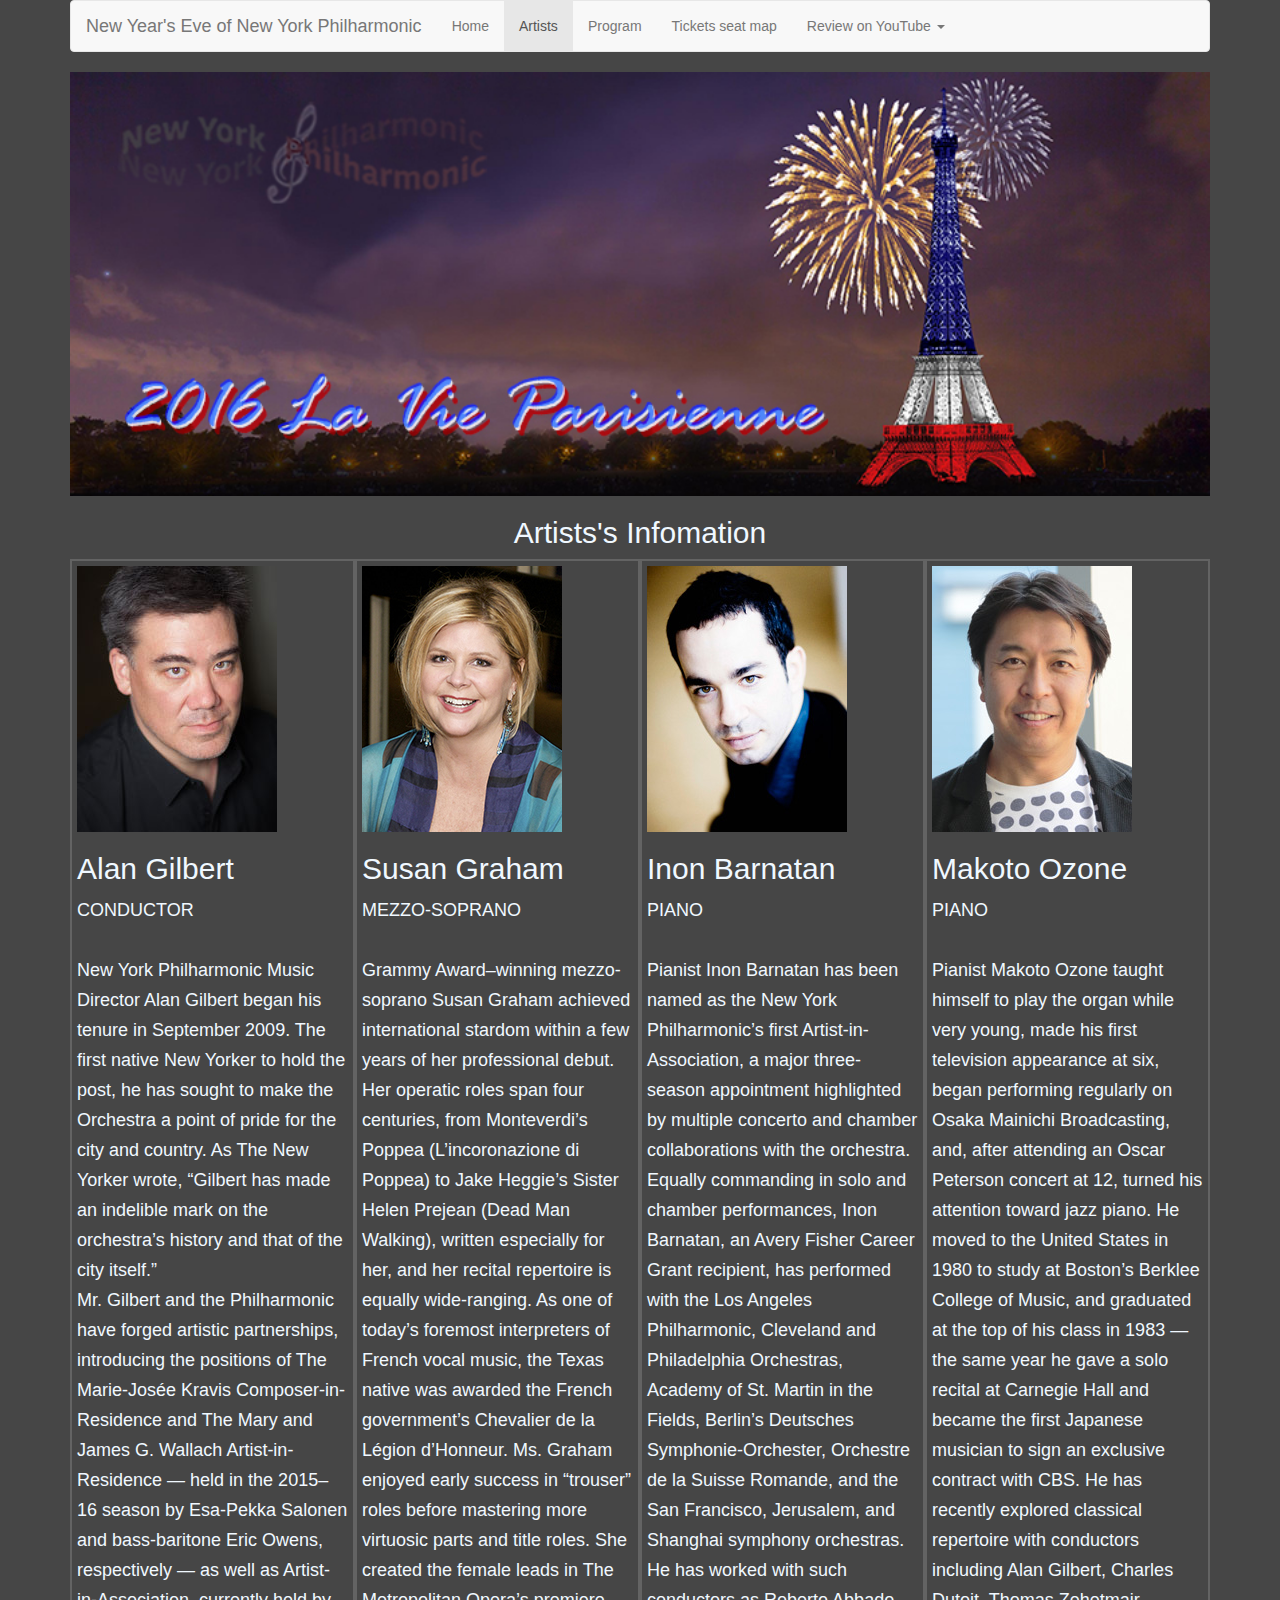
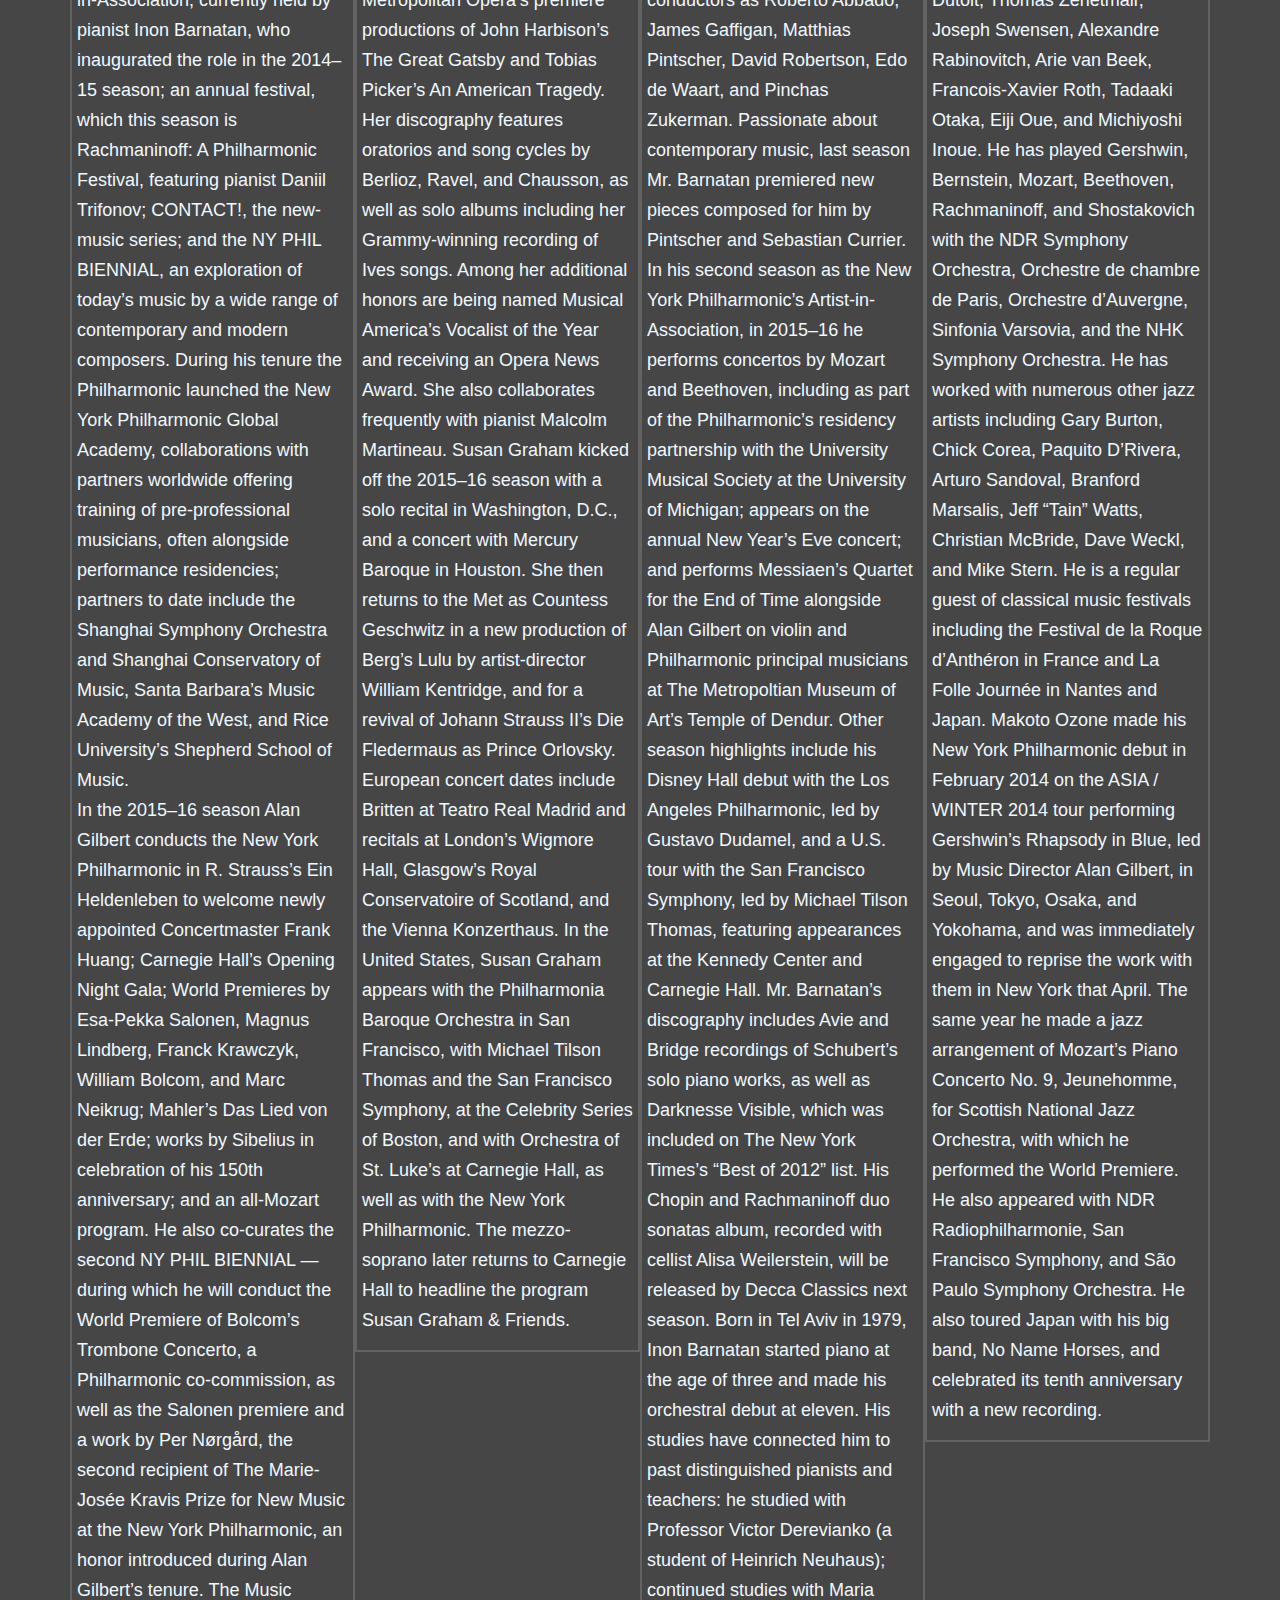
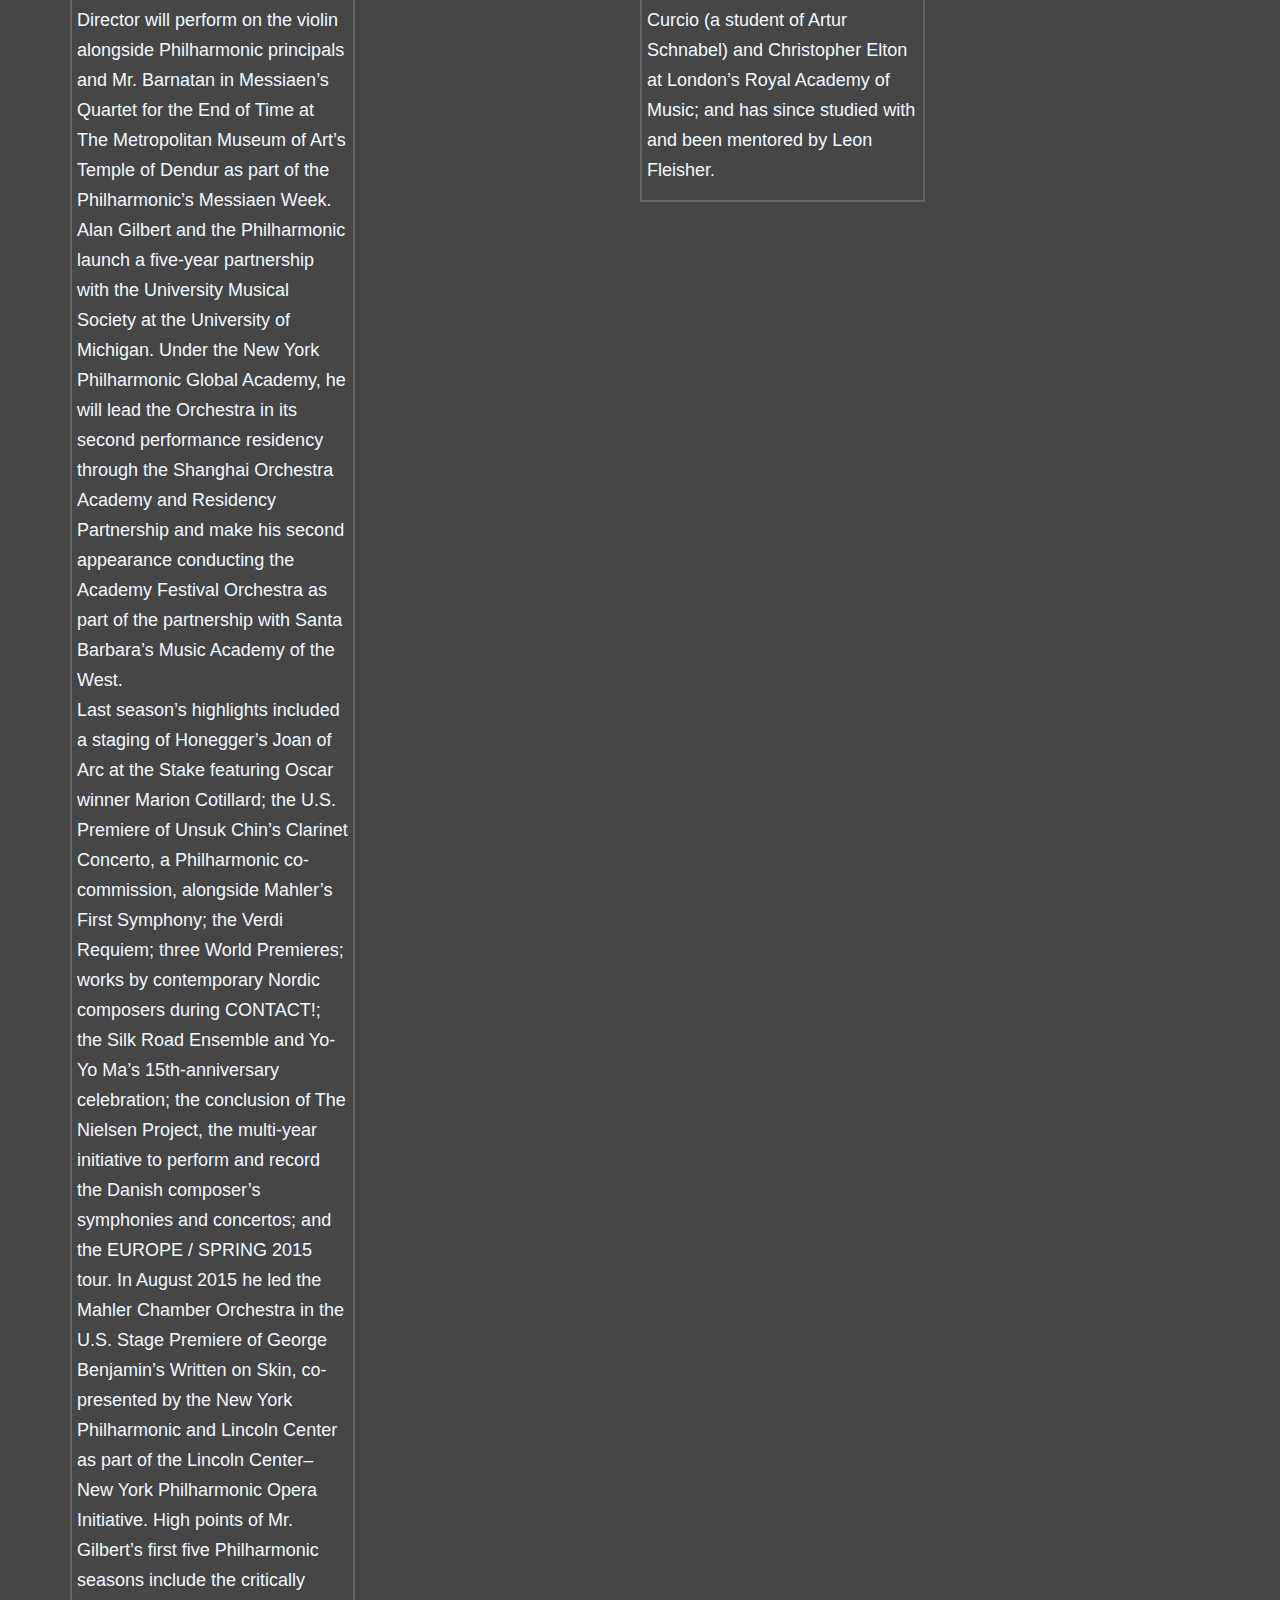
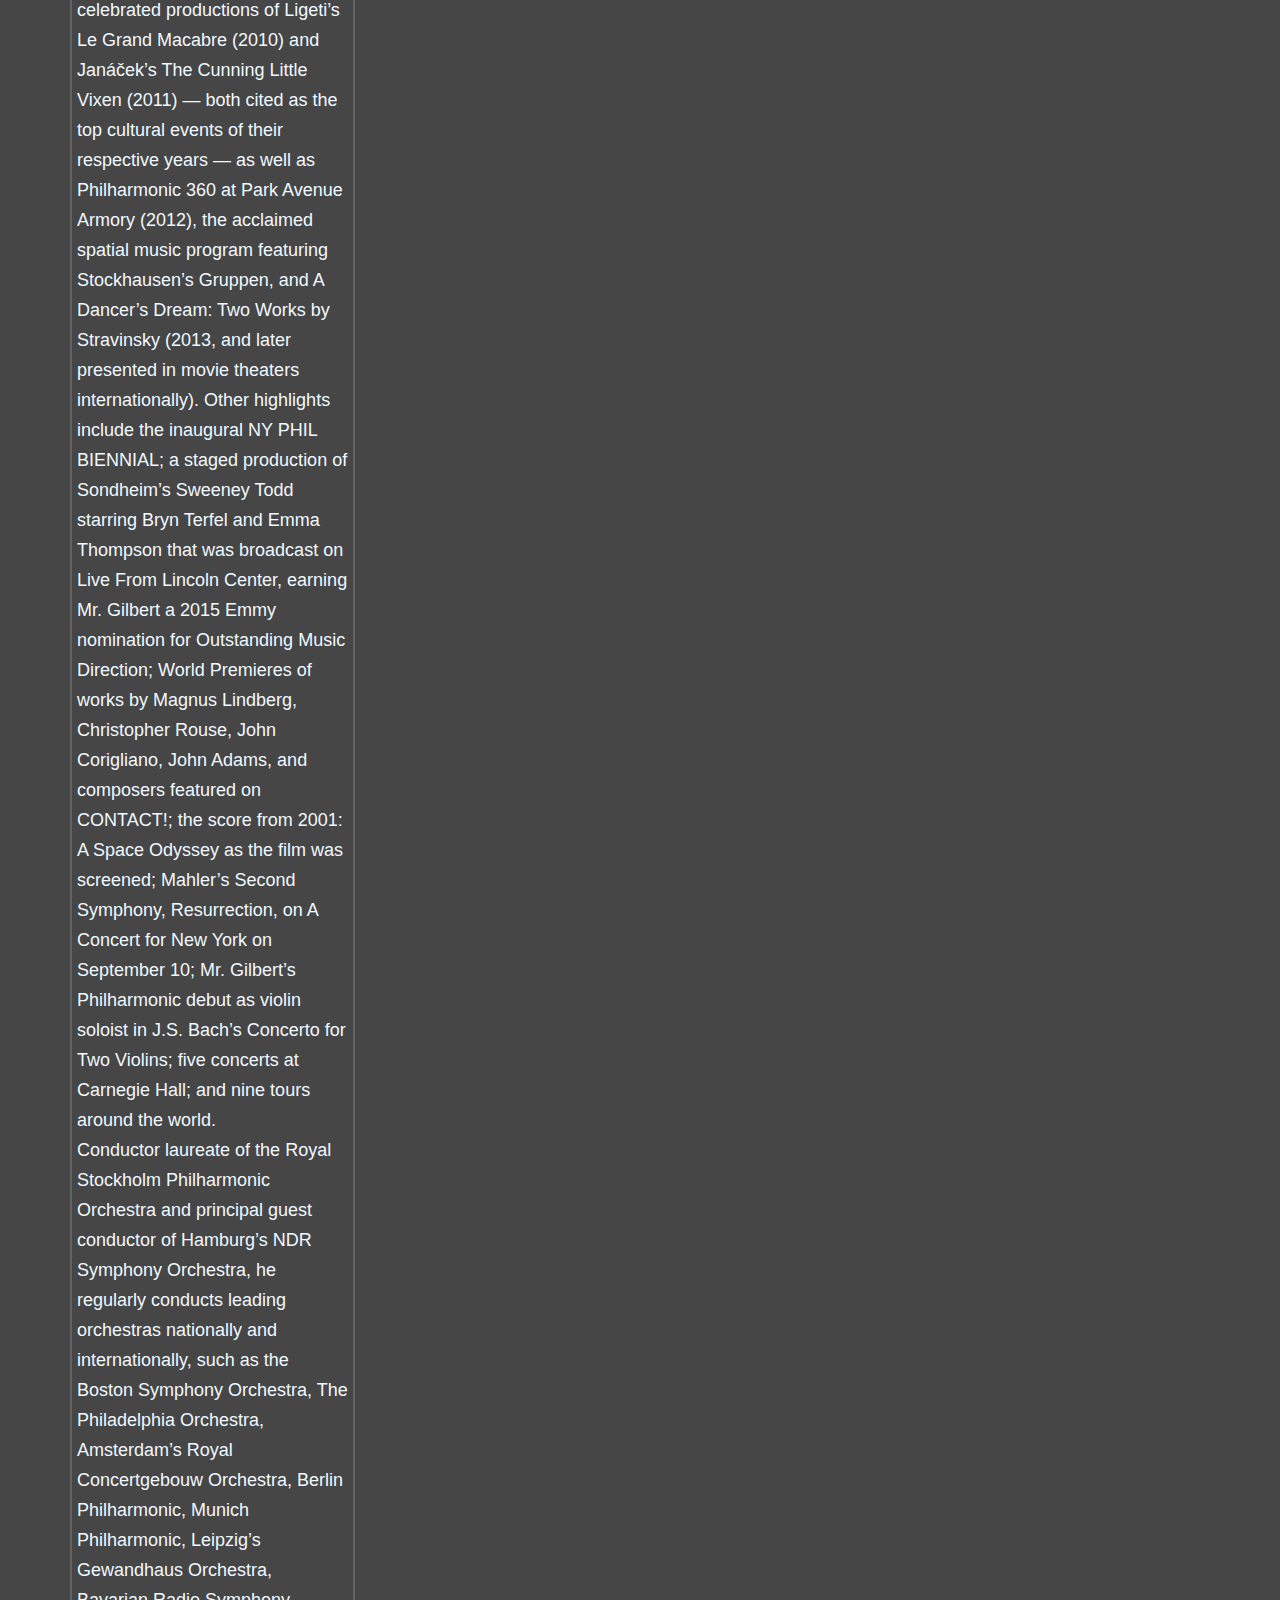
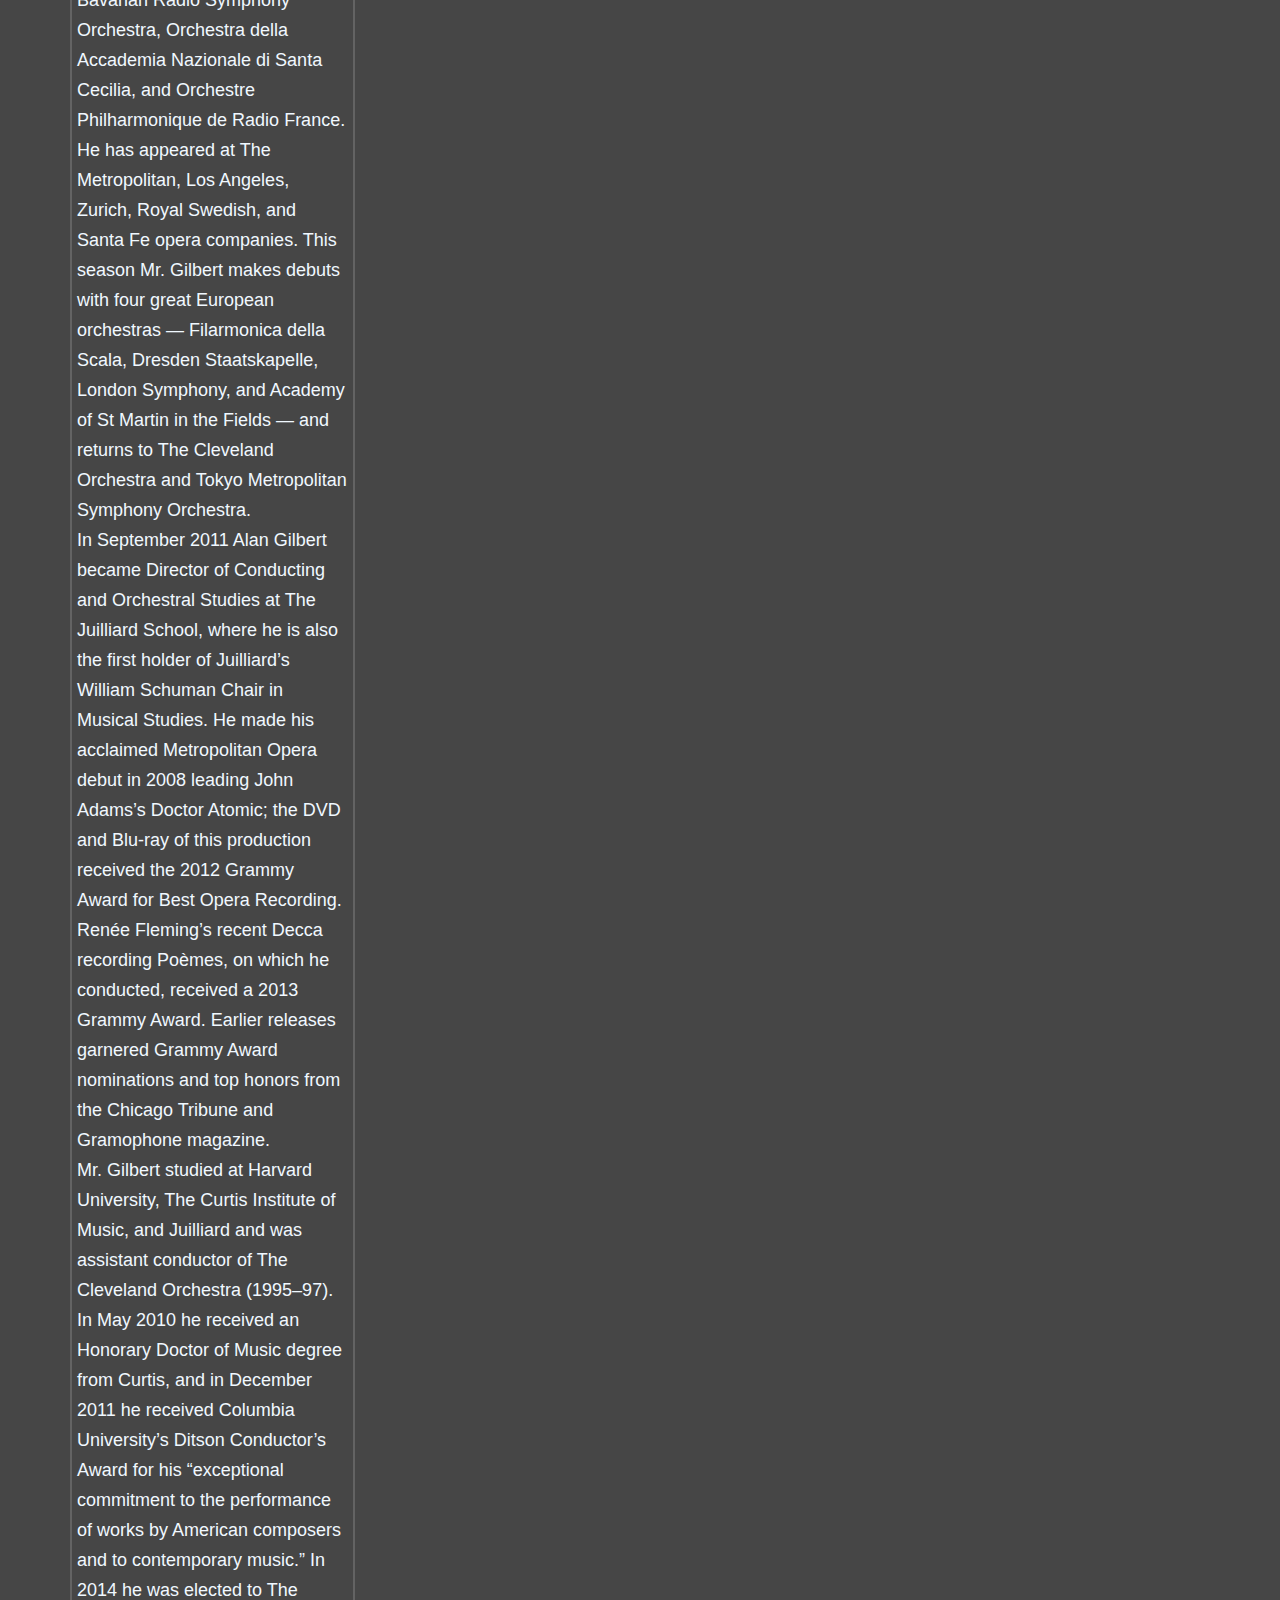
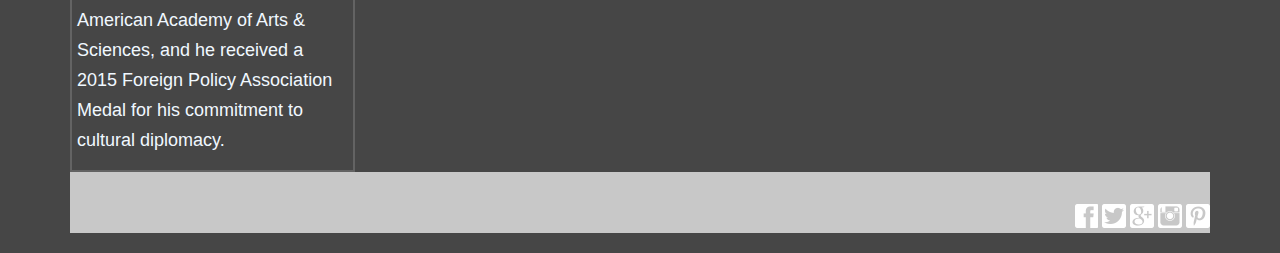
<file: Final-Artist.html>
<!DOCTYPE html>
<html lang="en">

<head>
    <meta charset="utf-8">
    <title>Nav for final</title>

    <!-- Bootstrap core CSS -->
    <link href="css/bootstrap.min.css" rel="stylesheet">
    <link rel="stylesheet" href="css/style.css">
    <link rel="stylesheet" href="css/navbar.css">

</head>

  <body>
   <!-- Static navbar -->
    <div class="container">
            <nav class="navbar navbar-default">
        <div class="container-fluid">
          <div class="navbar-header">
            <a class="navbar-brand" href="Final-home.html">New Year's Eve of New York Philharmonic</a>
          </div>
          <div id="navbar" class="navbar-collapse collapse">
            <ul class="nav navbar-nav">
              <li><a href="Final-home.html">Home</a></li>
              <li class="active"><a href="Final-Artist.html">Artists</a></li>
              <li><a href="Final-Progrom.html">Program</a></li>
              <li><a href="Final-Seat.html">Tickets seat map</a></li>
              <li class="Past Year's Review">
                <a href="#" class="dropdown" data-toggle="Past Year's Review" role="button" aria-haspopup="true" aria-expanded="false">Review on YouTube <span class="caret"></span></a>
                <ul class="dropdown-menu">
                  <li><a href="https://www.youtube.com/playlist?list=PLAaepkRjPxDPglJuIQ6XDObTiiAtiDJ8w">2015-2016</a></li>
                  <li><a href="https://www.youtube.com/playlist?list=PLAaepkRjPxDML6Ca6Ca0NdYSfnWGbP8Em">2014-2015</a></li>
                  <li><a href="https://www.youtube.com/playlist?list=PLAaepkRjPxDM07XVEJp4qDLf1v0fi0bJF">2013-2012</a></li>

                </ul>
              </li>

          </div><!--/.nav-collapse -->
        </div><!--/.container-fluid -->
      </nav>


        <!-- logo -->
        <img src="source/new-years-eve2-w.jpg" alt="Paris logo" class="la-vie">





        <h2 class="a1">Artists's Infomation</h2>

        <div>
        <div class="a2">
        <img src="source/alan-gilbert-protrait.jpg" alt="">
        <h2>Alan Gilbert</h2>
        <h4>CONDUCTOR <br><br>New York Philharmonic Music Director Alan Gilbert began his tenure in September 2009. The first native New Yorker to hold the post, he has sought to make the Orchestra a point of pride for the city and country. As The New Yorker wrote, “Gilbert has made an indelible mark on the orchestra’s history and that of the city itself.”
<br>
Mr. Gilbert and the Philharmonic have forged artistic partnerships, introducing the positions of The Marie-Josée Kravis Composer-in-Residence and The Mary and James G. Wallach Artist-in-Residence — held in the 2015–16 season by Esa-Pekka Salonen and bass-baritone Eric Owens, respectively — as well as Artist-in-Association, currently held by pianist Inon Barnatan, who inaugurated the role in the 2014–15 season; an annual festival, which this season is Rachmaninoff: A Philharmonic Festival, featuring pianist Daniil Trifonov; CONTACT!, the new-music series; and the NY PHIL BIENNIAL, an exploration of today’s music by a wide range of contemporary and modern composers. During his tenure the Philharmonic launched the New York Philharmonic Global Academy, collaborations with partners worldwide offering training of pre-professional musicians, often alongside performance residencies; partners to date include the Shanghai Symphony Orchestra and Shanghai Conservatory of Music, Santa Barbara’s Music Academy of the West, and Rice University’s Shepherd School of Music.
<br>
In the 2015–16 season Alan Gilbert conducts the New York Philharmonic in R. Strauss’s Ein Heldenleben to welcome newly appointed Concertmaster Frank Huang; Carnegie Hall’s Opening Night Gala; World Premieres by Esa-Pekka Salonen, Magnus Lindberg, Franck Krawczyk, William Bolcom, and Marc Neikrug; Mahler’s Das Lied von der Erde; works by Sibelius in celebration of his 150th anniversary; and an all-Mozart program. He also co-curates the second NY PHIL BIENNIAL — during which he will conduct the World Premiere of Bolcom’s Trombone Concerto, a Philharmonic co-commission, as well as the Salonen premiere and a work by Per Nørgård, the second recipient of The Marie-Josée Kravis Prize for New Music at the New York Philharmonic, an honor introduced during Alan Gilbert’s tenure. The Music Director will perform on the violin alongside Philharmonic principals and Mr. Barnatan in Messiaen’s Quartet for the End of Time at The Metropolitan Museum of Art’s Temple of Dendur as part of the Philharmonic’s Messiaen Week. Alan Gilbert and the Philharmonic launch a five-year partnership with the University Musical Society at the University of Michigan. Under the New York Philharmonic Global Academy, he will lead the Orchestra in its second performance residency through the Shanghai Orchestra Academy and Residency Partnership and make his second appearance conducting the Academy Festival Orchestra as part of the partnership with Santa Barbara’s Music Academy of the West.
<br>
Last season’s highlights included a staging of Honegger’s Joan of Arc at the Stake featuring Oscar winner Marion Cotillard; the U.S. Premiere of Unsuk Chin’s Clarinet Concerto, a Philharmonic co-commission, alongside Mahler’s First Symphony; the Verdi Requiem; three World Premieres; works by contemporary Nordic composers during CONTACT!; the Silk Road Ensemble and Yo-Yo Ma’s 15th-anniversary celebration; the conclusion of The Nielsen Project, the multi-year initiative to perform and record the Danish composer’s symphonies and concertos; and the EUROPE / SPRING 2015 tour. In August 2015 he led the Mahler Chamber Orchestra in the U.S. Stage Premiere of George Benjamin’s Written on Skin, co-presented by the New York Philharmonic and Lincoln Center as part of the Lincoln Center–New York Philharmonic Opera Initiative. High points of Mr. Gilbert’s first five Philharmonic seasons include the critically celebrated productions of Ligeti’s Le Grand Macabre (2010) and Janáček’s The Cunning Little Vixen (2011) — both cited as the top cultural events of their respective years — as well as Philharmonic 360 at Park Avenue Armory (2012), the acclaimed spatial music program featuring Stockhausen’s Gruppen, and A Dancer’s Dream: Two Works by Stravinsky (2013, and later presented in movie theaters internationally). Other highlights include the inaugural NY PHIL BIENNIAL; a staged production of Sondheim’s Sweeney Todd starring Bryn Terfel and Emma Thompson that was broadcast on Live From Lincoln Center, earning Mr. Gilbert a 2015 Emmy nomination for Outstanding Music Direction; World Premieres of works by Magnus Lindberg, Christopher Rouse, John Corigliano, John Adams, and composers featured on CONTACT!; the score from 2001: A Space Odyssey as the film was screened; Mahler’s Second Symphony, Resurrection, on A Concert for New York on September 10; Mr. Gilbert’s Philharmonic debut as violin soloist in J.S. Bach’s Concerto for Two Violins; five concerts at Carnegie Hall; and nine tours around the world.
<br>
Conductor laureate of the Royal Stockholm Philharmonic Orchestra and principal guest conductor of Hamburg’s NDR Symphony Orchestra, he regularly conducts leading orchestras nationally and internationally, such as the Boston Symphony Orchestra, The Philadelphia Orchestra, Amsterdam’s Royal Concertgebouw Orchestra, Berlin Philharmonic, Munich Philharmonic, Leipzig’s Gewandhaus Orchestra, Bavarian Radio Symphony Orchestra, Orchestra della Accademia Nazionale di Santa Cecilia, and Orchestre Philharmonique de Radio France. He has appeared at The Metropolitan, Los Angeles, Zurich, Royal Swedish, and Santa Fe opera companies. This season Mr. Gilbert makes debuts with four great European orchestras — Filarmonica della Scala, Dresden Staatskapelle, London Symphony, and Academy of St Martin in the Fields — and returns to The Cleveland Orchestra and Tokyo Metropolitan Symphony Orchestra.
<br>
In September 2011 Alan Gilbert became Director of Conducting and Orchestral Studies at The Juilliard School, where he is also the first holder of Juilliard’s William Schuman Chair in Musical Studies. He made his acclaimed Metropolitan Opera debut in 2008 leading John Adams’s Doctor Atomic; the DVD and Blu-ray of this production received the 2012 Grammy Award for Best Opera Recording. Renée Fleming’s recent Decca recording Poèmes, on which he conducted, received a 2013 Grammy Award. Earlier releases garnered Grammy Award nominations and top honors from the Chicago Tribune and Gramophone magazine.
<br>
Mr. Gilbert studied at Harvard University, The Curtis Institute of Music, and Juilliard and was assistant conductor of The Cleveland Orchestra (1995–97). In May 2010 he received an Honorary Doctor of Music degree from Curtis, and in December 2011 he received Columbia University’s Ditson Conductor’s Award for his “exceptional commitment to the performance of works by American composers and to contemporary music.” In 2014 he was elected to The American Academy of Arts & Sciences, and he received a 2015 Foreign Policy Association Medal for his commitment to cultural diplomacy. </h4>

        </div>

        <div class="a2"><img src="source/Susan-Graham%20.jpg" alt="">
        <h2>Susan Graham</h2>
        <h4>MEZZO-SOPRANO <br><br>Grammy Award–winning mezzo-soprano Susan Graham achieved international stardom within a few years of her professional debut. Her operatic roles span four centuries, from Monteverdi’s Poppea (L’incoronazione di Poppea) to Jake Heggie’s Sister Helen Prejean (Dead Man Walking), written especially for her, and her recital repertoire is equally wide-ranging. As one of today’s foremost interpreters of French vocal music, the Texas native was awarded the French government’s Chevalier de la Légion d’Honneur. Ms. Graham enjoyed early success in “trouser” roles before mastering more virtuosic parts and title roles. She created the female leads in The Metropolitan Opera’s premiere productions of John Harbison’s The Great Gatsby and Tobias Picker’s An American Tragedy. Her discography features oratorios and song cycles by Berlioz, Ravel, and Chausson, as well as solo albums including her Grammy-winning recording of Ives songs. Among her additional honors are being named Musical America’s Vocalist of the Year and receiving an Opera News Award. She also collaborates frequently with pianist Malcolm Martineau. Susan Graham kicked off the 2015–16 season with a solo recital in Washington, D.C., and a concert with Mercury Baroque in Houston. She then returns to the Met as Countess Geschwitz in a new production of Berg’s Lulu by artist-director William Kentridge, and for a revival of Johann Strauss II’s Die Fledermaus as Prince Orlovsky. European concert dates include Britten at Teatro Real Madrid and recitals at London’s Wigmore Hall, Glasgow’s Royal Conservatoire of Scotland, and the Vienna Konzerthaus. In the United States, Susan Graham appears with the Philharmonia Baroque Orchestra in San Francisco, with Michael Tilson Thomas and the San Francisco Symphony, at the Celebrity Series of Boston, and with Orchestra of St. Luke’s at Carnegie Hall, as well as with the New York Philharmonic. The mezzo-soprano later returns to Carnegie Hall to headline the program Susan Graham & Friends.</h4>
        </div>

        <div class="a2"> <img src="source/inon-barnatan.jpg" alt="piano1">
        <h2>Inon Barnatan</h2>
        <h4>PIANO <br><br> Pianist Inon Barnatan has been named as the New York Philharmonic’s first Artist-in-Association, a major three-season appointment highlighted by multiple concerto and chamber collaborations with the orchestra. Equally commanding in solo and chamber performances, Inon Barnatan, an Avery Fisher Career Grant recipient, has performed with the Los Angeles Philharmonic, Cleveland and Philadelphia Orchestras, Academy of St. Martin in the Fields, Berlin’s Deutsches Symphonie-Orchester, Orchestre de la Suisse Romande, and the San Francisco, Jerusalem, and Shanghai symphony orchestras. He has worked with such conductors as Roberto Abbado, James Gaffigan, Matthias Pintscher, David Robertson, Edo de Waart, and Pinchas Zukerman.

Passionate about contemporary music, last season Mr. Barnatan premiered new pieces composed for him by Pintscher and Sebastian Currier. In his second season as the New York Philharmonic’s Artist-in-Association, in 2015–16 he performs concertos by Mozart and Beethoven, including as part of the Philharmonic’s residency partnership with the University Musical Society at the University of Michigan; appears on the annual New Year’s Eve concert; and performs Messiaen’s Quartet for the End of Time alongside Alan Gilbert on violin and Philharmonic principal musicians at The Metropoltian Museum of Art’s Temple of Dendur. Other season highlights include his Disney Hall debut with the Los Angeles Philharmonic, led by Gustavo Dudamel, and a U.S. tour with the San Francisco Symphony, led by Michael Tilson Thomas, featuring appearances at the Kennedy Center and Carnegie Hall.

 Mr. Barnatan’s discography includes Avie and Bridge recordings of Schubert’s solo piano works, as well as Darknesse Visible, which was included on The New York Times’s “Best of 2012” list. His Chopin and Rachmaninoff duo sonatas album, recorded with cellist Alisa Weilerstein, will be released by Decca Classics next season. Born in Tel Aviv in 1979, Inon Barnatan started piano at the age of three and made his orchestral debut at eleven. His studies have connected him to past distinguished pianists and teachers: he studied with Professor Victor Derevianko (a student of Heinrich Neuhaus); continued studies with Maria Curcio (a student of Artur Schnabel) and Christopher Elton at London’s Royal Academy of Music; and has since studied with and been mentored by Leon Fleisher.</h4>
        </div>

        <div class="a2"><img src="source/makoto-ozone.jpg" alt="piano2">
        <h2>Makoto Ozone</h2>
        <h4>PIANO <br><br>Pianist Makoto Ozone taught himself to play the organ while very young, made his first television appearance at six, began performing regularly on Osaka Mainichi Broadcasting, and, after attending an Oscar Peterson concert at 12, turned his attention toward jazz piano. He moved to the United States in 1980 to study at Boston’s Berklee College of Music, and graduated at the top of his class in 1983 — the same year he gave a solo recital at Carnegie Hall and became the first Japanese musician to sign an exclusive contract with CBS. He has recently explored classical repertoire with conductors including Alan Gilbert, Charles Dutoit, Thomas Zehetmair, Joseph Swensen, Alexandre Rabinovitch, Arie van Beek, Francois-Xavier Roth, Tadaaki Otaka, Eiji Oue, and Michiyoshi Inoue. He has played Gershwin, Bernstein, Mozart, Beethoven, Rachmaninoff, and Shostakovich with the NDR Symphony Orchestra, Orchestre de chambre de Paris, Orchestre d’Auvergne, Sinfonia Varsovia, and the NHK Symphony Orchestra. He has worked with numerous other jazz artists including Gary Burton, Chick Corea, Paquito D’Rivera, Arturo Sandoval, Branford Marsalis, Jeff “Tain” Watts, Christian McBride, Dave Weckl, and Mike Stern. He is a regular guest of classical music festivals including the Festival de la Roque d’Anthéron in France and La Folle Journée in Nantes and Japan. Makoto Ozone made his New York Philharmonic debut in February 2014 on the ASIA / WINTER 2014 tour performing Gershwin’s Rhapsody in Blue, led by Music Director Alan Gilbert, in Seoul, Tokyo, Osaka, and Yokohama, and was immediately engaged to reprise the work with them in New York that April. The same year he made a jazz arrangement of Mozart’s Piano Concerto No. 9, Jeunehomme, for Scottish National Jazz Orchestra, with which he performed the World Premiere. He also appeared with NDR Radiophilharmonie, San Francisco Symphony, and São Paulo Symphony Orchestra. He also toured Japan with his big band, No Name Horses, and celebrated its tenth anniversary with a new recording.</h4>
        </div>

        <div class="clear"></div>








        </div>








        <!-------footer--------------->
        <div class="footer">

            <ul class="social">
                <li>
                    <a href="https://www.facebook.com/siyu.han.56" class="face"></a>
                </li>
                <li>
                    <a href="https://twitter.com/SiyuHan" class="twit"></a>
                </li>
                <li>
                    <a href="#" class="gplus"></a>
                </li>
                <li>
                    <a href="https://instagram.com/g_cu_han/" class="inst"></a>
                </li>
                <li>
                    <a href="#" class="pint"></a>
                </li>
            </ul>
        </div>
    </div>
</body>

</html>
</file>
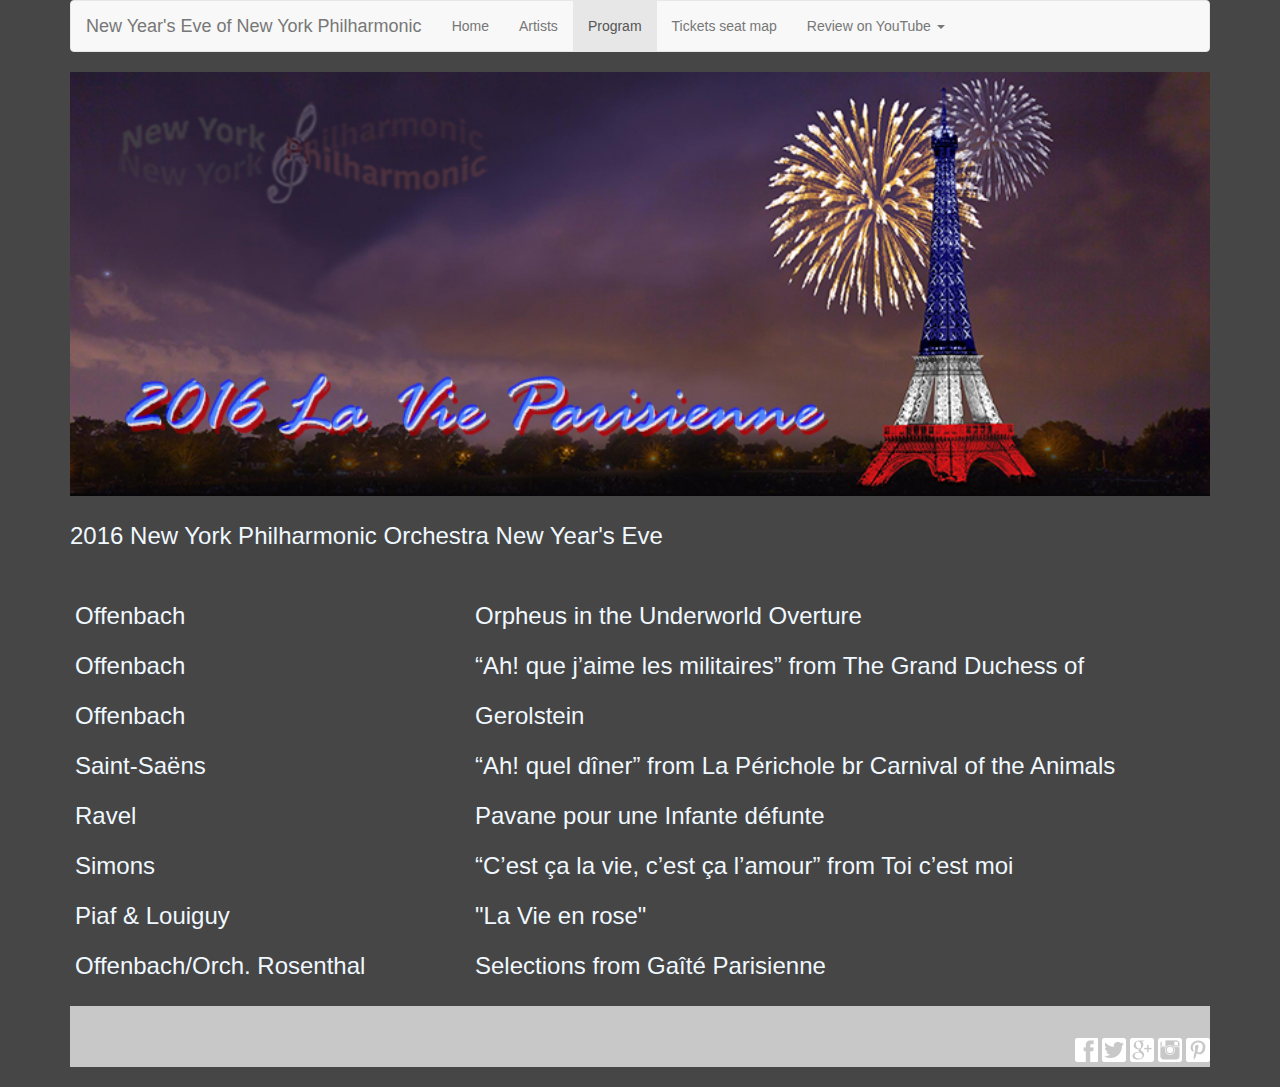
<file: Final-Progrom.html>
<!DOCTYPE html>
<html lang="en">
  <head>
    <meta charset="utf-8">
    <title>Nav for final</title>

    <!-- Bootstrap core CSS -->
    <link href="css/bootstrap.min.css" rel="stylesheet">
    <link rel="stylesheet" href="css/style.css">
    <link rel="stylesheet" href="css/navbar.css">

  </head>

  <body>
   <!-- Static navbar -->
    <div class="container">
            <nav class="navbar navbar-default">
        <div class="container-fluid">
          <div class="navbar-header">
            <a class="navbar-brand" href="Final-home.html">New Year's Eve of New York Philharmonic</a>
          </div>
          <div id="navbar" class="navbar-collapse collapse">
            <ul class="nav navbar-nav">
              <li><a href="Final-home.html">Home</a></li>
              <li><a href="Final-Artist.html">Artists</a></li>
              <li class="active"><a href="Final-Progrom.html">Program</a></li>
              <li><a href="Final-Seat.html">Tickets seat map</a></li>
              <li class="Past Year's Review">
                <a href="#" class="dropdown" data-toggle="Past Year's Review" role="button" aria-haspopup="true" aria-expanded="false">Review on YouTube <span class="caret"></span></a>
                <ul class="dropdown-menu">
                  <li><a href="https://www.youtube.com/playlist?list=PLAaepkRjPxDPglJuIQ6XDObTiiAtiDJ8w">2015-2016</a></li>
                  <li><a href="https://www.youtube.com/playlist?list=PLAaepkRjPxDML6Ca6Ca0NdYSfnWGbP8Em">2014-2015</a></li>
                  <li><a href="https://www.youtube.com/playlist?list=PLAaepkRjPxDM07XVEJp4qDLf1v0fi0bJF">2013-2012</a></li>

                </ul>
              </li>

          </div><!--/.nav-collapse -->
        </div><!--/.container-fluid -->
      </nav>


    <!-- logo -->
    <img src="source/new-years-eve2-w.jpg" alt="Paris logo" class="la-vie">





    <h3>2016 New York Philharmonic Orchestra New Year's Eve</h3>

    <h3 class="pr1">Offenbach <br>Offenbach <br>Offenbach <br>Saint-Saëns <br>Ravel <br>Simons <br>Piaf & Louiguy <br>Offenbach/Orch. Rosenthal
    </h3>
    <h3 class="pr2">Orpheus in the Underworld Overture <br>
“Ah! que j’aime les militaires” from The Grand Duchess of Gerolstein <br>
“Ah! quel dîner” from La Périchole br
Carnival of the Animals <br>
Pavane pour une Infante défunte <br>
“C’est ça la vie, c’est ça l’amour” from Toi c’est moi <br> "La Vie en rose"<br>
  Selections from Gaîté Parisienne
  </h3>
  <div class="clear"></div>









     <!-------footer--------------->
    <div class="footer">

                <ul class="social">
                    <li><a href="https://www.facebook.com/siyu.han.56" class="face"></a></li>
                    <li><a href="https://twitter.com/SiyuHan" class="twit"></a></li>
                    <li><a href="#" class="gplus"></a></li>
                    <li><a href="https://instagram.com/g_cu_han/" class="inst"></a></li>
                    <li><a href="#" class="pint"></a></li>
                </ul>
    </div>
    </div>
  </body>
</html>
</file>
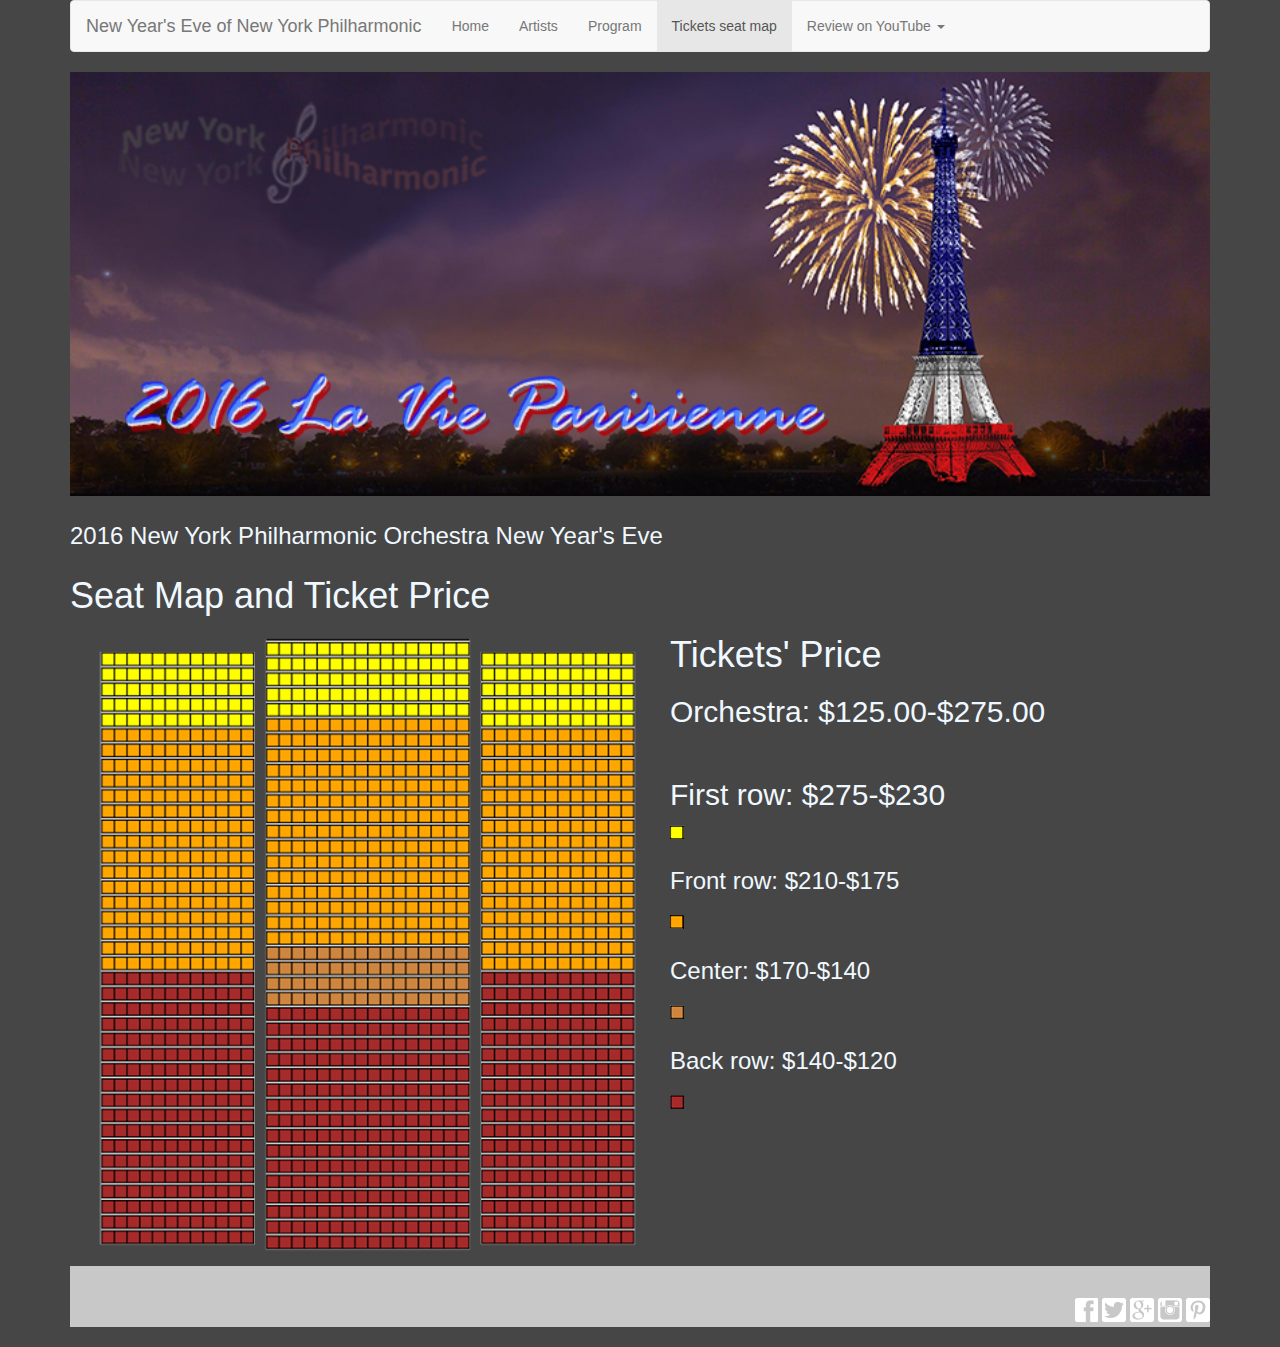
<file: Final-Seat.html>
<!DOCTYPE html>
<html lang="en">
  <head>
    <meta charset="utf-8">
    <title>Nav for final</title>

    <!-- Bootstrap core CSS -->
    <link href="css/bootstrap.min.css" rel="stylesheet">
    <link rel="stylesheet" href="css/style.css">
    <link rel="stylesheet" href="css/navbar.css">
     <script src="js/p5.min.js"></script>
  </head>

  <body>
   <!-- Static navbar -->
    <div class="container">
            <nav class="navbar navbar-default">
        <div class="container-fluid">
          <div class="navbar-header">
            <a class="navbar-brand" href="Final-home.html">New Year's Eve of New York Philharmonic</a>
          </div>
          <div id="navbar" class="navbar-collapse collapse">
            <ul class="nav navbar-nav">
              <li><a href="Final-home.html">Home</a></li>
              <li><a href="Final-Artist.html">Artists</a></li>
              <li><a href="Final-Progrom.html">Program</a></li>
              <li class="active"><a href="Final-Seat.html">Tickets seat map</a></li>
              <li class="Past Year's Review">
                <a href="#" class="dropdown" data-toggle="Past Year's Review" role="button" aria-haspopup="true" aria-expanded="false">Review on YouTube <span class="caret"></span></a>
                <ul class="dropdown-menu">
                  <li><a href="https://www.youtube.com/playlist?list=PLAaepkRjPxDPglJuIQ6XDObTiiAtiDJ8w">2015-2016</a></li>
                  <li><a href="https://www.youtube.com/playlist?list=PLAaepkRjPxDML6Ca6Ca0NdYSfnWGbP8Em">2014-2015</a></li>
                  <li><a href="https://www.youtube.com/playlist?list=PLAaepkRjPxDM07XVEJp4qDLf1v0fi0bJF">2013-2012</a></li>

                </ul>
              </li>

          </div><!--/.nav-collapse -->
        </div><!--/.container-fluid -->
      </nav>


    <!-- logo -->
    <img src="source/new-years-eve2-w.jpg" alt="Paris logo" class="la-vie">





    <h3>2016 New York Philharmonic Orchestra New Year's Eve</h3>
    <div>
        <h1>Seat Map and Ticket Price</h1>
        <img src="source/seat.png" alt="seat" class="st1">
        <!-- <script src="js/main.js"></script> -->
        <h1>Tickets' Price</h1>
        <h2>Orchestra: $125.00-$275.00</h2>
        <br>

        <h2>First row: $275-$230</h2>
        <img src="source/1.png" alt="1">
        <h3>Front row: $210-$175</h3>
        <img src="source/2.png" alt="2">
        <h3>Center: $170-$140</h3>
        <img src="source/3.png" alt="3">
        <h3>Back row: $140-$120</h3>
        <img src="source/4.png" alt="4">
        <div class="clear"></div>









     <!-- footer-->
    <div class="footer">

                <ul class="social">
                    <li><a href="https://www.facebook.com/siyu.han.56" class="face"></a></li>
                    <li><a href="https://twitter.com/SiyuHan" class="twit"></a></li>
                    <li><a href="#" class="gplus"></a></li>
                    <li><a href="https://instagram.com/g_cu_han/" class="inst"></a></li>
                    <li><a href="#" class="pint"></a></li>
                </ul>
    </div>
    </div>
  </body>
</html>
</file>
<file: css/style.css>
body{
    background-color: rgb(70,70,70);
}


h1{
    color: aliceblue;
}
h2{
    color: aliceblue;
}
h3{
    color: aliceblue;
    line-height: 40px;
}
h4{
    color: aliceblue;
    line-height: 30px
}

.home {
    margin:auto;
	position: relative;
    width: 100%;

}


.la-vie {
    margin: auto;
	position: relative;
    width: 100%;

}

.video{
    float: left;
    margin-right: 20px;
}

.HPN{
    margin-top: 0px;
    margin-bottom: 10px;
}

.a1{
    text-align: center
}
.a2{
    width:285px;
    float:left;
    margin: 5ps;
    padding: 5px;
    border:2px solid rgb(99,99,99);

}

.clear{
    clear: left;
}

.pr1{
    width:400px;
    float:left;
    margin: 5ps;
    padding: 5px;
    line-height: 50px;
}
.pr2{
    width:670px;
    float:left;
    margin: 5ps;
    padding: 5px;
    line-height: 50px;
}



.lsss {
    margin-top: 0px;
    margin-bottom: 100px;
    margin-right: 150px;
    margin-left: 600px;
    width: 50%;

}

.hm1{
    width:310px;
    float:left;
    margin: 5ps;
    padding: 5px;
    line-height: 50px;
}
.hm2{
    width:500px;
    float:left;
    margin: 5ps;
    padding: 5px;
    line-height: 50px;
}
.st1{
    width:600px;
    float:left;
    margin: 5ps;
    padding: 5px;
    line-height: 50px;
}







/*--footer--*/
.footer{
    background: rgb(200,200,200);
    margin-bottom: 20px;
}

ul.social{
    list-style-type: none;
    margin: 0;
    padding: 32px 0px 0px;
    text-align: right;
}
ul.social li{
    margin: auto;
    padding: 0;
    display: inline;
}
ul.social li a{
    background: url(../source/soc.png);
    width: 24px;
    height: 24px;
    display: inline-block;
}
ul.social li a.face{
    background-position: 0px 0px;
}
ul.social li a.face:hover{
    background-position: 0px 24px;
}
ul.social li a.twit{
    background-position: -26px 0px;
}
ul.social li a.twit:hover{
    background-position: -26px 24px;
}
ul.social li a.gplus{
    background-position: -51px 0px;
}
ul.social li a.gplus:hover{
    background-position: -51px 24px;
}
ul.social li a.inst{
    background-position: -76px 0px;
}
ul.social li a.inst:hover{
    background-position: -76px 24px;
}
ul.social li a.pint{
    background-position: -101px 0px;
}
ul.social li a.pint:hover{
    background-position: -101px 24px;
}
</file>
<file: css/navbar.css>
.navbar {
  margin-bottom: 20px;
}
ul {
    padding: 0;
    margin: 0;
}

li {
    display: inline;
    position: relative;
    font-family: sans-serif;
}

li:hover ul {
    display: block;
}
</file>
